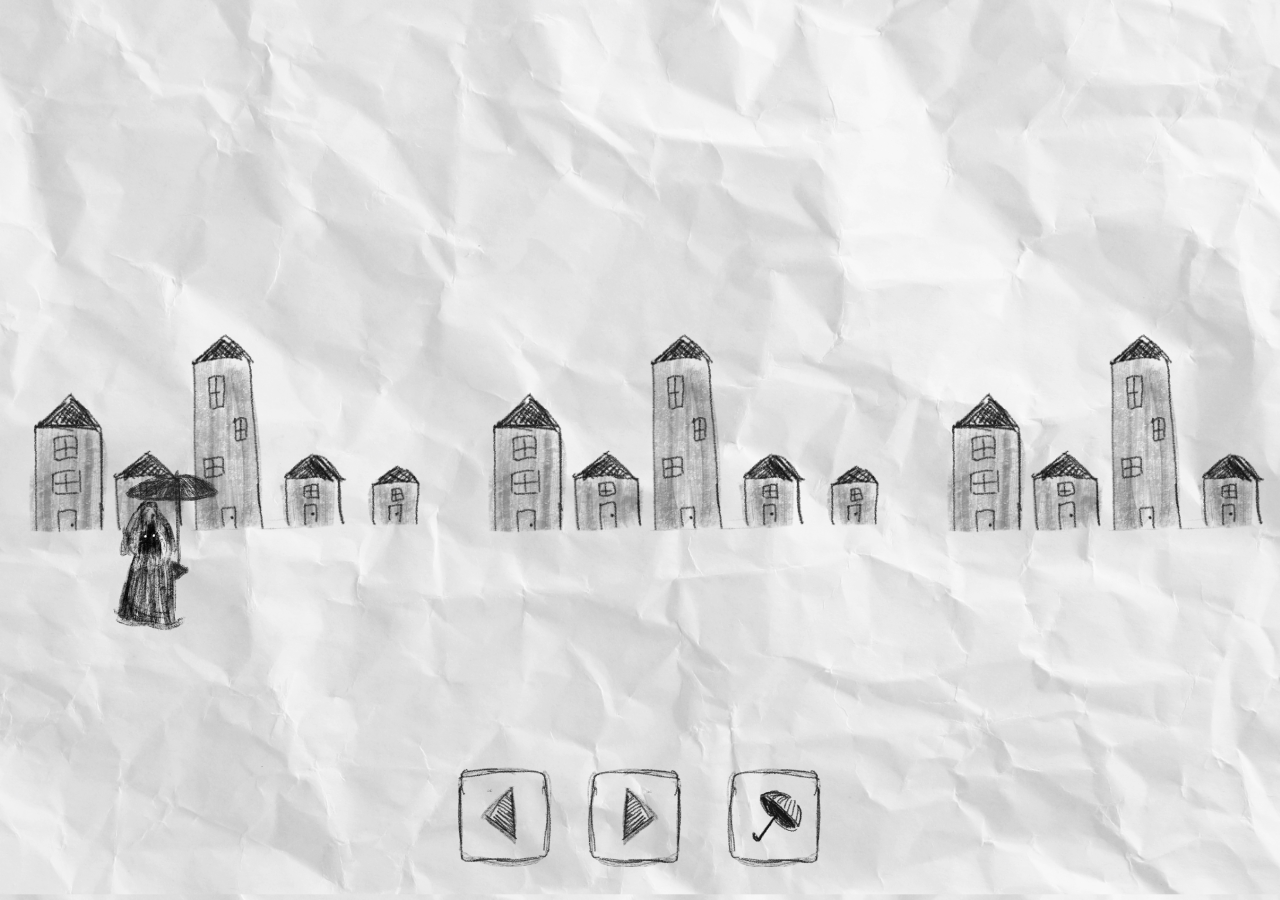
<file: index.html>
<!DOCTYPE html>
<html lang="en">
<head>
    <meta charset="UTF-8">
    <meta name="viewport" content="width=device-width, initial-scale=1.0">
    <title>June's Adventure - Happy Birthday!</title>
    <link rel="stylesheet" href="style.css">
</head>
<body>
    <div id="game-container">
        <div id="game-world">
            <!-- Sky Background -->
            <div id="sky-background"></div>
            
            <!-- Ground Background -->
            <div id="background"></div>
            
            <!-- Player character -->
            <div id="player" class="character">
                <img src="assets/June.png" alt="June" id="player-sprite">
            </div>
            
            <!-- Interactive objects -->
            <div id="objects-container">
                <!-- Will add objects as you guide me -->
            </div>
        </div>
        
        <!-- Mobile UI Controls -->
        <div id="mobile-controls">
            <div id="movement-controls">
                <button id="left-btn" class="control-btn">
                    <img src="assets/Left Button.png" alt="Move Left">
                </button>
                <button id="right-btn" class="control-btn">
                    <img src="assets/Right Button.png" alt="Move Right">
                </button>
            </div>
            
            <div id="action-controls">
                <button id="umbrella-btn" class="control-btn">
                    <img src="assets/Umbrella Button.png" alt="Change Character State">
                </button>
                <button id="interact-btn" class="control-btn hidden">
                    <img src="assets/Interaction Button.png" alt="Interact">
                </button>
            </div>
        </div>
        
        <!-- Message display -->
        <div id="message-display" class="hidden">
            <div id="message-box">
                <img src="assets/Text box .png" alt="Message Box">
                <div id="message-content"></div>
            </div>
        </div>
    </div>
    
    <script src="game.js"></script>
</body>
</html>
</file>
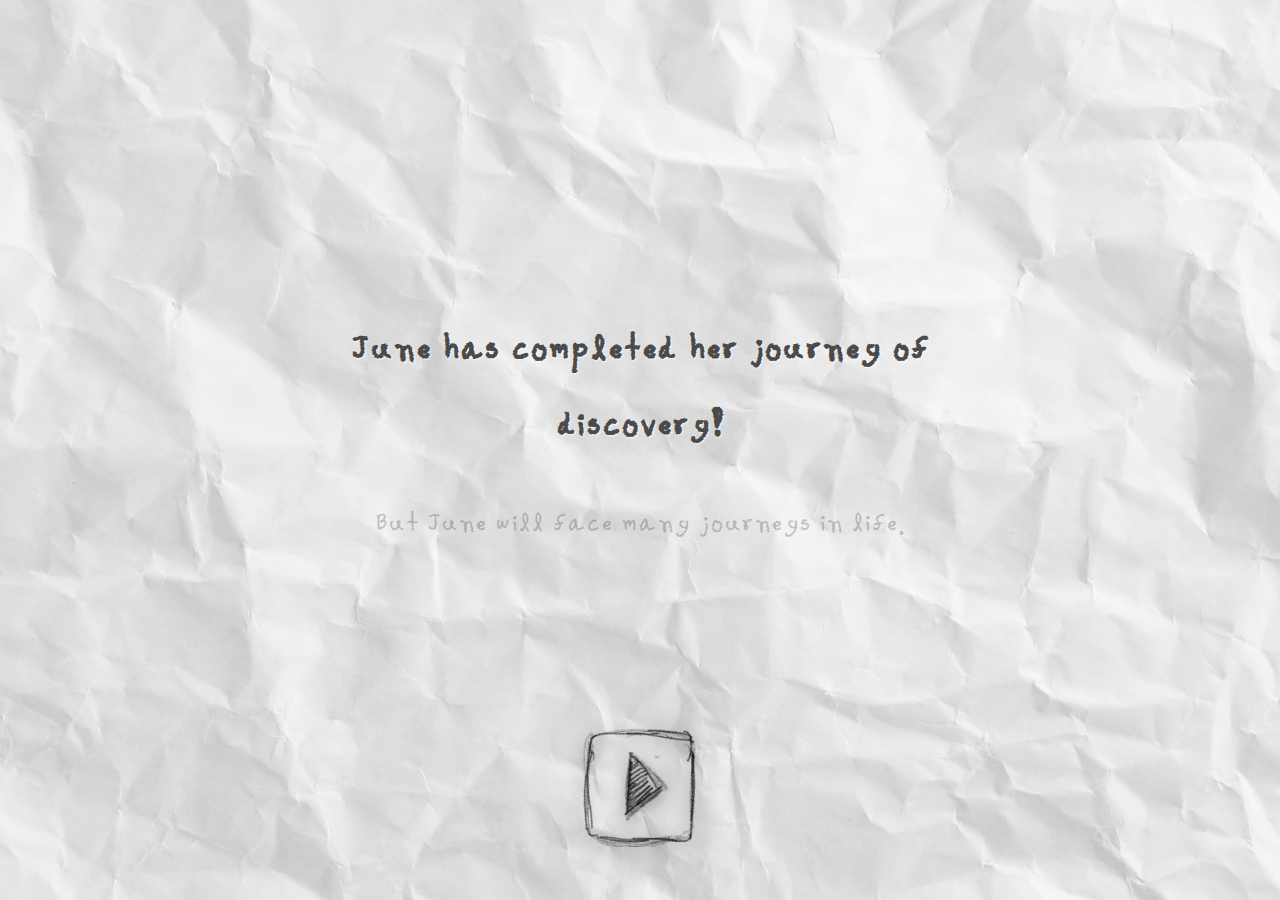
<file: ending.html>
<!DOCTYPE html>
<html lang="en">
<head>
    <meta charset="UTF-8">
    <meta name="viewport" content="width=device-width, initial-scale=1.0">
    <title>Happy Birthday! - June's Adventure</title>
    <link rel="stylesheet" href="ending.css">
</head>
<body>
    <div id="ending-container">
        <div id="ending-content">
            <div id="message-display">
                <p id="previous-text" class="context-text"></p>
                <p id="message-text">June has completed her journey of discovery!</p>
                <p id="next-text" class="context-text"></p>
            </div>
        </div>
        
        <!-- Navigation Buttons -->
        <div id="navigation-controls">
            <button id="left-btn" class="nav-btn" style="display: none;">
                <img src="assets/Left Button.png" alt="Previous">
            </button>
            <button id="right-btn" class="nav-btn">
                <img src="assets/Right Button.png" alt="Next">
            </button>
        </div>
    </div>
    
    <script src="ending.js"></script>
</body>
</html>
</file>
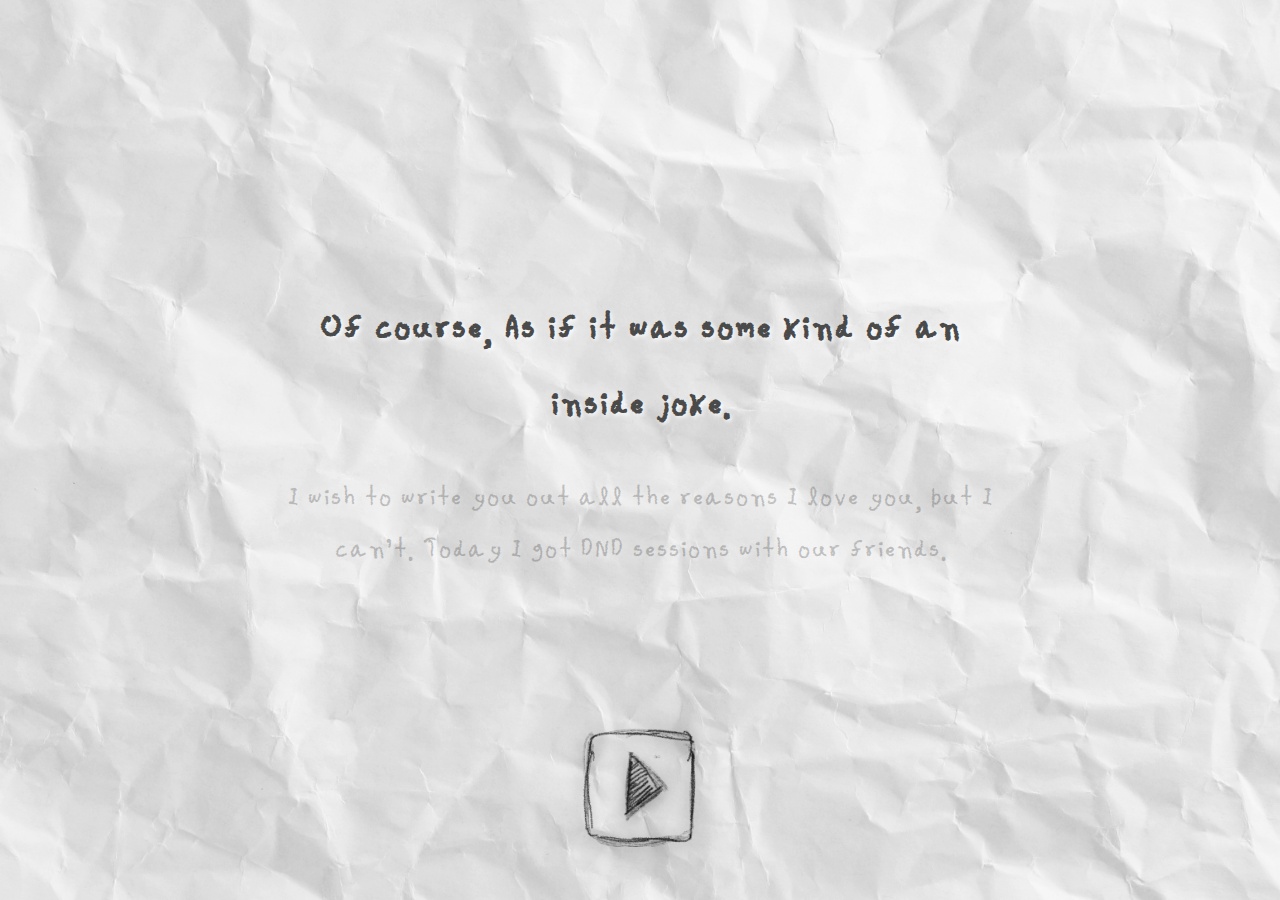
<file: real-ending.html>
<!DOCTYPE html>
<html lang="en">
<head>
    <meta charset="UTF-8">
    <meta name="viewport" content="width=device-width, initial-scale=1.0">
    <title>The Real Ending - June's Adventure</title>
    <link rel="stylesheet" href="real-ending.css">
</head>
<body>
    <div id="real-ending-container">
        <div id="real-ending-content">
            <div id="message-display">
                <p id="previous-text" class="context-text"></p>
                <p id="message-text">The real adventure begins now...</p>
                <p id="next-text" class="context-text"></p>
            </div>
        </div>
        
        <!-- Navigation Buttons -->
        <div id="navigation-controls">
            <button id="left-btn" class="nav-btn" style="display: none;">
                <img src="assets/Left Button.png" alt="Previous">
            </button>
            <button id="right-btn" class="nav-btn">
                <img src="assets/Right Button.png" alt="Next">
            </button>
        </div>
    </div>
    
    <script src="real-ending.js"></script>
</body>
</html>
</file>
<file: style.css>
/* Custom Font */
@font-face {
    font-family: 'Baincoat';
    src: url('assets/Baincoat-Regular.ttf') format('truetype');
}

/* Reset and Base Styles */
* {
    margin: 0;
    padding: 0;
    box-sizing: border-box;
}

body {
    font-family: 'Baincoat', Arial, sans-serif;
    background: url('assets/white-crumpled-paper-texture-background.jpg');
    background-size: cover;
    background-position: center;
    height: 100vh;
    overflow: hidden;
    user-select: none;
    -webkit-user-select: none;
}

#game-container {
    width: 100vw;
    height: 85vh;
    position: relative;
    display: flex;
    flex-direction: column;
    margin-top: -5vh;
}

#game-world {
    flex: 1;
    position: relative;
    overflow: hidden;
}

#background {
    position: absolute;
    width: 100%;
    height: 100%;
    background-image: url('assets/Background Town.png');
    background-size: auto 60%;
    background-position: center bottom;
    background-repeat: repeat-x;
    transition: background-position-x 0.3s ease-out;
}

/* Player Character */
.character {
    position: absolute;
    bottom: 80px;
    transition: left 0.3s ease-in-out;
    z-index: 50;
}

#player {
    left: 100px;
    width: 120px;
    height: 180px;
}

#player-sprite {
    width: 100%;
    height: 100%;
    object-fit: contain;
}

/* Interactive Objects */
.interactive-object {
    position: absolute;
    width: 60px;
    height: 60px;
    cursor: pointer;
    transition: transform 0.2s ease;
    z-index: 40;
}

.interactive-object img {
    width: 100%;
    height: 100%;
    object-fit: contain;
}

.interactive-object:hover {
    transform: scale(1.1);
}

/* Mobile Controls */
#mobile-controls {
    position: fixed;
    bottom: 30px;
    left: 50%;
    transform: translateX(-50%);
    display: flex;
    justify-content: center;
    align-items: center;
    gap: 40px;
    z-index: 100;
}

#movement-controls {
    display: flex;
    gap: 30px;
}

#action-controls {
    display: flex;
    gap: 30px;
    align-items: center;
}

.control-btn {
    background: none;
    border: none;
    padding: 0;
    cursor: pointer;
    transition: transform 0.2s ease;
    touch-action: manipulation;
}

.control-btn img {
    width: 100px;
    height: 100px;
    object-fit: contain;
}

.control-btn:active {
    transform: scale(0.95);
}

.control-btn.hidden {
    display: none;
}

/* Message Display */
#message-display {
    position: fixed;
    top: 50%;
    left: 50%;
    transform: translate(-50%, -50%);
    z-index: 200;
}

#message-display.hidden {
    display: none;
}

#message-box {
    position: relative;
    width: 400px;
    height: 200px;
}

#message-box img {
    width: 100%;
    height: 100%;
    object-fit: contain;
}

#message-content {
    position: absolute;
    top: 50%;
    left: 50%;
    transform: translate(-50%, -50%);
    font-size: 18px;
    color: #333;
    text-align: center;
    padding: 20px;
    line-height: 1.4;
    max-width: 320px;
}

/* Responsive Design for iPad */
@media screen and (max-width: 1024px) {
    #player {
        width: 100px;
        height: 150px;
        bottom: 60px;
    }
    
    .interactive-object {
        width: 50px;
        height: 50px;
    }
    
    .control-btn img {
        width: 120px;
        height: 120px;
    }
    
    #message-box {
        width: 350px;
        height: 175px;
    }
    
    #message-content {
        font-size: 16px;
        max-width: 280px;
    }
}

@media screen and (max-width: 768px) {
    #player {
        width: 90px;
        height: 135px;
        bottom: 50px;
    }
    
    .interactive-object {
        width: 45px;
        height: 45px;
    }
    
    .control-btn img {
        width: 110px;
        height: 110px;
    }
    
    #mobile-controls {
        gap: 30px;
    }
    
    #movement-controls {
        gap: 25px;
    }
    
    #action-controls {
        gap: 25px;
    }
    
    #message-box {
        width: 300px;
        height: 150px;
    }
    
    #message-content {
        font-size: 14px;
        max-width: 240px;
    }
}

/* Portrait iPad specific */
@media screen and (max-width: 834px) and (orientation: portrait) {
    #background {
        background-size: auto 60%;
        background-position: center bottom;
    }
    
    #player {
        bottom: 70px;
    }
    
    .control-btn img {
        width: 120px;
        height: 120px;
    }
}

/* Landscape iPad specific */
@media screen and (min-width: 835px) and (max-width: 1194px) and (orientation: landscape) {
    #mobile-controls {
        bottom: 30px;
    }
    
    .control-btn img {
        width: 130px;
        height: 130px;
    }
}
</file>
<file: ending.css>
/* Custom Font */
@font-face {
    font-family: 'Baincoat';
    src: url('assets/Baincoat-Regular.ttf') format('truetype');
}

/* Reset and Base Styles */
* {
    margin: 0;
    padding: 0;
    box-sizing: border-box;
}

body {
    font-family: 'Baincoat', Arial, sans-serif;
    background: url('assets/white-crumpled-paper-texture-background.jpg') no-repeat center center fixed;
    background-size: cover;
    height: 100vh;
    overflow: hidden;
    user-select: none;
    -webkit-user-select: none;
    color: #4a4a4a;
}

#ending-container {
    width: 100vw;
    height: 100vh;
    display: flex;
    flex-direction: column;
    justify-content: center;
    align-items: center;
    position: relative;
}

#ending-content {
    text-align: center;
    max-width: 900px;
    padding: 50px;
    margin-bottom: 120px;
    min-height: 400px;
    display: flex;
    flex-direction: column;
    justify-content: center;
}

#message-display {
    padding: 40px;
    margin: 20px 0;
    min-height: 300px;
    display: flex;
    flex-direction: column;
    align-items: center;
    justify-content: center;
    gap: 30px;
}

#message-text {
    font-size: 42px;
    line-height: 1.8;
    color: #4a4a4a;
    text-align: center;
    font-weight: bold;
    text-shadow: 1px 1px 2px rgba(255, 255, 255, 0.8);
    transition: all 0.3s ease;
}

.context-text {
    font-size: 32px;
    line-height: 1.6;
    color: #4a4a4a;
    text-align: center;
    opacity: 0.3;
    text-shadow: 1px 1px 2px rgba(255, 255, 255, 0.8);
    transition: all 0.3s ease;
    min-height: 60px;
    display: flex;
    align-items: center;
    justify-content: center;
}

/* Navigation Controls */
#navigation-controls {
    position: fixed;
    bottom: 50px;
    left: 50%;
    transform: translateX(-50%);
    z-index: 100;
    display: flex;
    gap: 40px;
    align-items: center;
}

.nav-btn {
    background: none;
    border: none;
    padding: 0;
    cursor: pointer;
    transition: transform 0.2s ease;
    touch-action: manipulation;
}

.nav-btn img {
    width: 120px;
    height: 120px;
    object-fit: contain;
    filter: drop-shadow(0 4px 8px rgba(0, 0, 0, 0.5));
}

.nav-btn:hover img {
    transform: scale(1.1);
}

.nav-btn:active {
    transform: scale(0.95);
}

/* Responsive Design */
@media screen and (max-width: 1024px) {
    #message-text {
        font-size: 34px;
    }
    
    .context-text {
        font-size: 26px;
        min-height: 50px;
    }
    
    .nav-btn img {
        width: 100px;
        height: 100px;
    }
    
    #ending-content {
        max-width: 600px;
        padding: 30px;
    }
    
    #message-display {
        padding: 30px;
        margin: 15px 0;
        min-height: 280px;
        gap: 25px;
    }
    
    #navigation-controls {
        gap: 30px;
    }
}

@media screen and (max-width: 768px) {
    #message-text {
        font-size: 28px;
        line-height: 1.6;
    }
    
    .context-text {
        font-size: 22px;
        line-height: 1.4;
        min-height: 40px;
    }
    
    .nav-btn img {
        width: 90px;
        height: 90px;
    }
    
    #ending-content {
        max-width: 90%;
        padding: 20px;
        margin-bottom: 80px;
    }
    
    #message-display {
        padding: 20px;
        margin: 10px 0;
        min-height: 250px;
        gap: 20px;
    }
    
    #navigation-controls {
        bottom: 30px;
        gap: 25px;
    }
}

/* Portrait iPad specific */
@media screen and (max-width: 834px) and (orientation: portrait) {
    .nav-btn img {
        width: 110px;
        height: 110px;
    }
}

/* Landscape iPad specific */
@media screen and (min-width: 835px) and (max-width: 1194px) and (orientation: landscape) {
    .nav-btn img {
        width: 130px;
        height: 130px;
    }
}
</file>
<file: real-ending.css>
/* Custom Font */
@font-face {
    font-family: 'Baincoat';
    src: url('assets/Baincoat-Regular.ttf') format('truetype');
}

/* Reset and Base Styles */
* {
    margin: 0;
    padding: 0;
    box-sizing: border-box;
}

body {
    font-family: 'Baincoat', Arial, sans-serif;
    background: url('assets/white-crumpled-paper-texture-background.jpg') no-repeat center center fixed;
    background-size: cover;
    height: 100vh;
    overflow: hidden;
    user-select: none;
    -webkit-user-select: none;
    color: #4a4a4a;
}

#real-ending-container {
    width: 100vw;
    height: 100vh;
    display: flex;
    flex-direction: column;
    justify-content: center;
    align-items: center;
    position: relative;
}

#real-ending-content {
    text-align: center;
    max-width: 900px;
    padding: 50px;
    margin-bottom: 120px;
    min-height: 400px;
    display: flex;
    flex-direction: column;
    justify-content: center;
}

#message-display {
    padding: 40px;
    margin: 20px 0;
    min-height: 300px;
    display: flex;
    flex-direction: column;
    align-items: center;
    justify-content: center;
    gap: 30px;
    transition: transform 0.3s ease, opacity 0.3s ease;
    border-radius: 15px;
    position: relative;
}

#message-text {
    font-size: 42px;
    line-height: 1.8;
    color: #4a4a4a;
    text-align: center;
    font-weight: bold;
    text-shadow: 2px 2px 4px rgba(255, 255, 255, 0.9);
    transition: all 0.3s ease;
    position: relative;
    z-index: 2;
}

.context-text {
    font-size: 32px;
    line-height: 1.6;
    color: #4a4a4a;
    text-align: center;
    opacity: 0.3;
    text-shadow: 2px 2px 4px rgba(255, 255, 255, 0.9);
    transition: all 0.3s ease;
    min-height: 60px;
    display: flex;
    align-items: center;
    justify-content: center;
    position: relative;
    z-index: 2;
}

/* Card Overlay Styles */
.card-overlay {
    position: fixed;
    top: 0;
    left: 0;
    width: 100vw;
    height: 100vh;
    opacity: 0;
    pointer-events: none;
    z-index: 1;
    transition: opacity 0.5s ease;
    mix-blend-mode: multiply;
    display: flex;
    justify-content: center;
    align-items: center;
    background-color: rgba(0, 0, 0, 0.05);
}

.card-content {
    text-align: center;
    font-family: 'Baincoat', Arial, sans-serif;
    color: #2a2a2a;
    transform: rotate(-15deg);
    border: 2px dashed rgba(74, 74, 74, 0.3);
    padding: 40px;
    border-radius: 20px;
    background-color: rgba(255, 255, 255, 0.1);
}

.card-number {
    font-size: 180px;
    font-weight: bold;
    line-height: 0.8;
    text-transform: lowercase;
    margin-bottom: 20px;
}

.card-suit {
    font-size: 120px;
    line-height: 1;
    display: flex;
    justify-content: center;
    align-items: center;
}

.suit-image {
    width: 120px;
    height: 120px;
    object-fit: contain;
    filter: opacity(0.8);
}

/* Navigation Controls */
#navigation-controls {
    position: fixed;
    bottom: 50px;
    left: 50%;
    transform: translateX(-50%);
    z-index: 100;
    display: flex;
    gap: 40px;
    align-items: center;
}

.nav-btn {
    background: none;
    border: none;
    padding: 0;
    cursor: pointer;
    transition: transform 0.2s ease;
    touch-action: manipulation;
}

.nav-btn img {
    width: 120px;
    height: 120px;
    object-fit: contain;
    filter: drop-shadow(0 4px 8px rgba(0, 0, 0, 0.5));
}

.nav-btn:hover img {
    transform: scale(1.1);
}

.nav-btn:active {
    transform: scale(0.95);
}

/* Responsive Design */
@media screen and (max-width: 1024px) {
    #message-text {
        font-size: 34px;
    }
    
    .context-text {
        font-size: 26px;
        min-height: 50px;
    }
    
    .nav-btn img {
        width: 100px;
        height: 100px;
    }
    
    #real-ending-content {
        max-width: 600px;
        padding: 30px;
    }
    
    #message-display {
        padding: 30px;
        margin: 15px 0;
        min-height: 280px;
        gap: 25px;
    }
    
    #navigation-controls {
        gap: 30px;
    }
    
    .card-number {
        font-size: 140px;
    }
    
    .card-suit {
        font-size: 90px;
    }
    
    .suit-image {
        width: 90px;
        height: 90px;
    }
}

@media screen and (max-width: 768px) {
    #message-text {
        font-size: 28px;
        line-height: 1.6;
    }
    
    .context-text {
        font-size: 22px;
        line-height: 1.4;
        min-height: 40px;
    }
    
    .nav-btn img {
        width: 90px;
        height: 90px;
    }
    
    #real-ending-content {
        max-width: 90%;
        padding: 20px;
        margin-bottom: 80px;
    }
    
    #message-display {
        padding: 20px;
        margin: 10px 0;
        min-height: 250px;
        gap: 20px;
    }
    
    #navigation-controls {
        bottom: 30px;
        gap: 25px;
    }
    
    .card-number {
        font-size: 100px;
    }
    
    .card-suit {
        font-size: 70px;
    }
    
    .suit-image {
        width: 70px;
        height: 70px;
    }
}

/* Portrait iPad specific */
@media screen and (max-width: 834px) and (orientation: portrait) {
    .nav-btn img {
        width: 110px;
        height: 110px;
    }
}

/* Landscape iPad specific */
@media screen and (min-width: 835px) and (max-width: 1194px) and (orientation: landscape) {
    .nav-btn img {
        width: 130px;
        height: 130px;
    }
}
</file>
